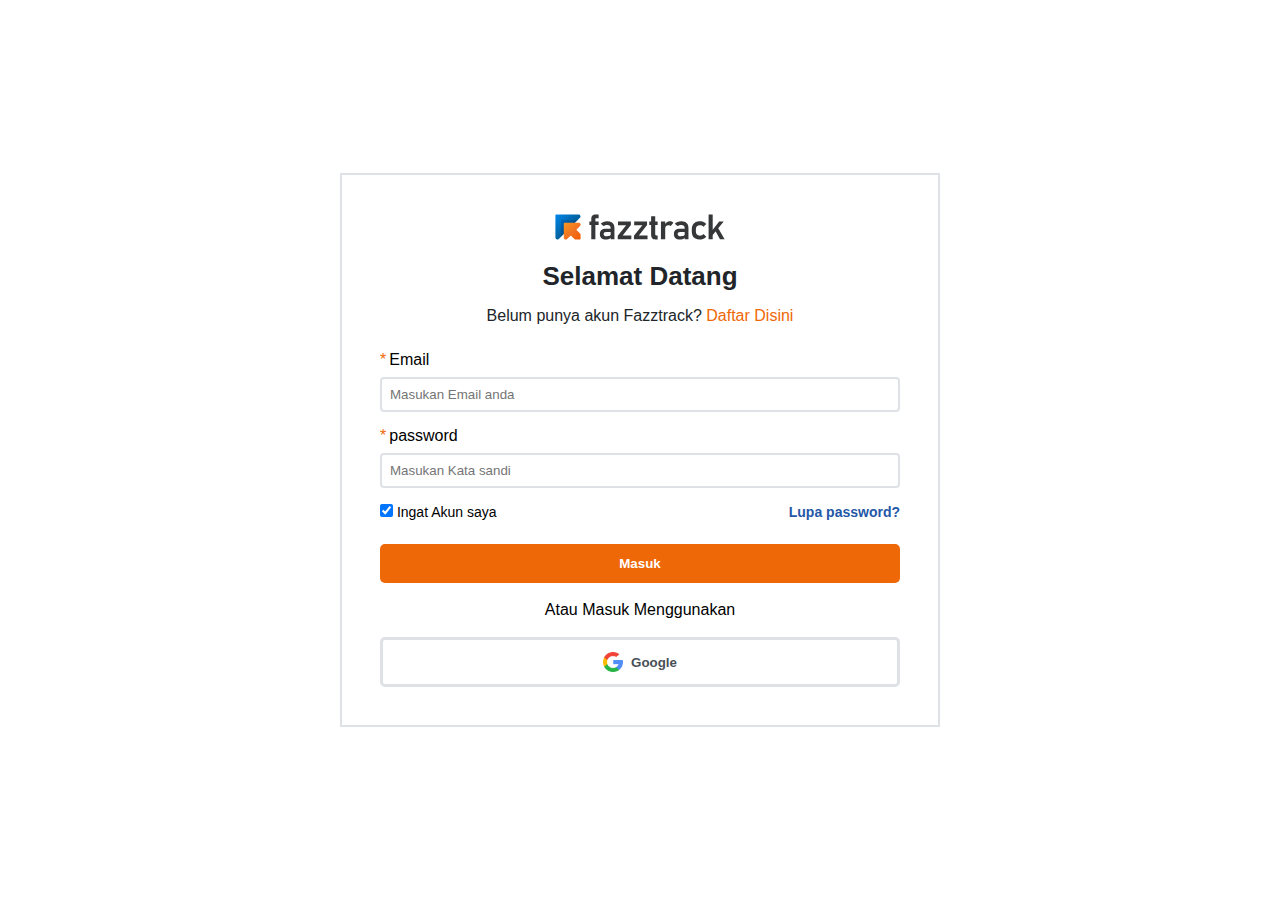
<file: index.html>
<!DOCTYPE html>
<html lang="en">
<head>
    <meta charset="UTF-8">
    <meta name="viewport" content="width=device-width, initial-scale=1.0">
    <title>Login-Fazztrack</title>
    <link rel="stylesheet" href="/style.css">
</head>
<body>

    <section>

        <main>

            <header>

                <img src="/img/fazztrack-color.svg" alt="Fazztrack Logo">
                <h2>Selamat Datang</h2>
                <p>Belum punya akun Fazztrack? <span><a href="/regis.html">Daftar Disini</a></span></p>

            </header>

            <form>

                <div class="email">
                    <label><span class="must">*</span>Email</label>
                    <input type="text" class="input-email" placeholder="Masukan Email anda"> 
                </div>

                <div class="password">
                    <label><span class="must">*</span>password</label>
                    <input type="password" class="input-password" placeholder="Masukan Kata sandi"> 
                </div>

                <div class="reminder">

                    <div class="check-box">
                        <label class="container">
                            <input type="checkbox" checked="checked">
                            <span class="checkmark"></span>
                            Ingat Akun saya
                          </label>
                    </div>
                               
                    <div class="forgot-pass">
                        <p>Lupa password?</p>
                    </div>

                </div>


                <div class="login">
                    <button class="btn-masuk" >Masuk</button>
                    <p>Atau Masuk Menggunakan</p>
                    <button class="btn-google"><img src="/img/google.png" alt="" style="width: 20px; margin-right: 8px;">Google</button>
                </div>

            </form>
           

        </main>

    </section>

</body>
</html>
</file>
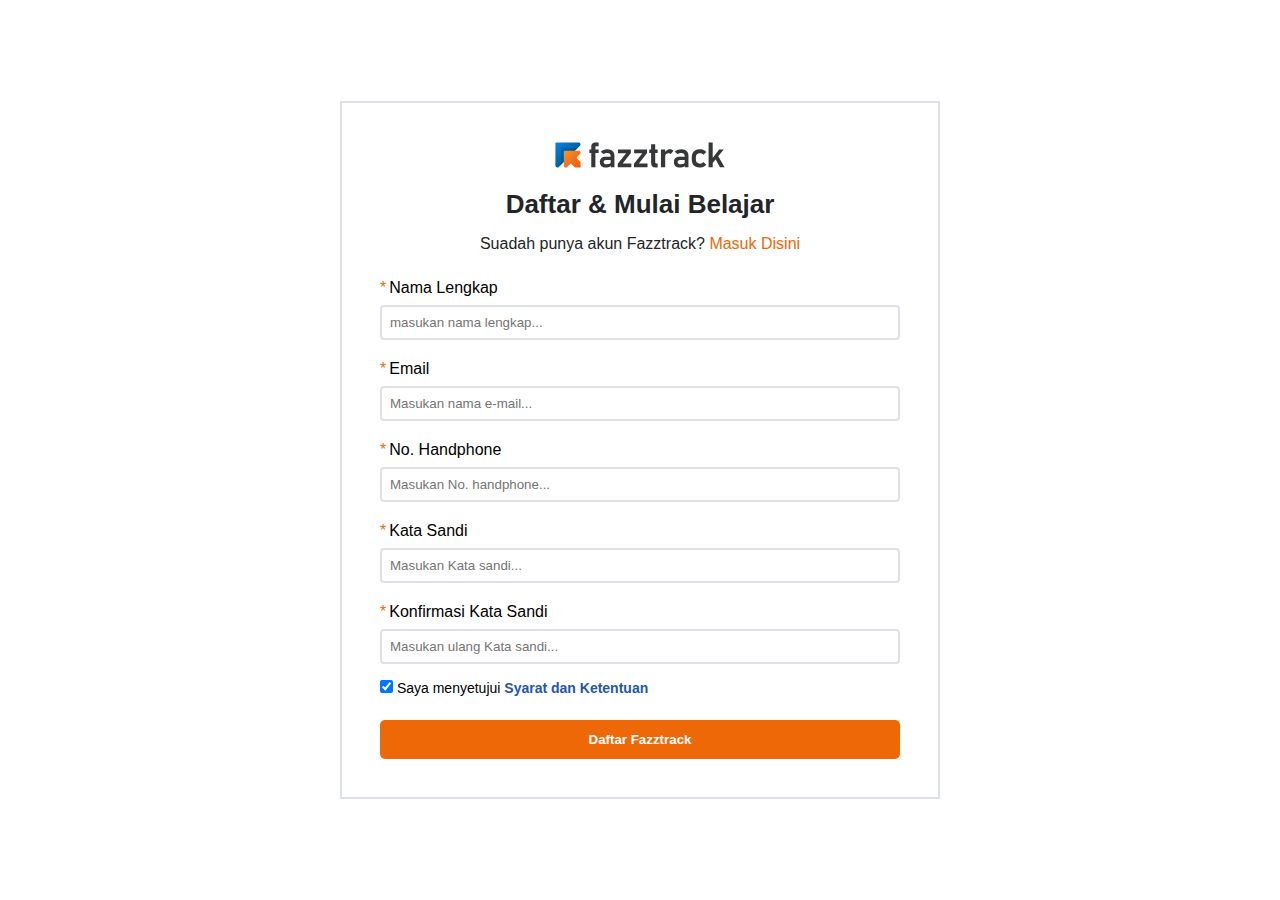
<file: regis.html>
<!DOCTYPE html>
<html lang="en">

<head>
    <meta charset="UTF-8">
    <meta name="viewport" content="width=device-width, initial-scale=1.0">
    <title>Register-Fazztrack</title>
    <link rel="stylesheet" href="/style.css">
</head>

<body>

    <section>

        <main>

            <header>

                <img src="/img/fazztrack-color.svg" alt="Fazztrack Logo">
                <h2>Daftar & Mulai Belajar</h2>
                <p>Suadah punya akun Fazztrack? <span><a href="/index.html">Masuk Disini</a></span></p>

            </header>

            <form>

                <div class="name-regis">
                    <label><span class="must">*</span>Nama Lengkap</label>
                    <input type="text" class="input-Name-regis" placeholder="masukan nama lengkap...">
                </div>

                <div class="email-regis">
                    <label><span class="must">*</span>Email</label>
                    <input type="text" class="input-email-regis" placeholder="Masukan nama e-mail...">
                </div>

                <div class="noHp-regis">
                    <label><span class="must">*</span>No. Handphone</label>
                    <input type="text" class="input-email-regis" placeholder="Masukan No. handphone...">
                </div>


                <div class="password-regis">
                    <label><span class="must">*</span>Kata Sandi</label>
                    <input type="password" class="input-password-regis" placeholder="Masukan Kata sandi...">
                </div>

                <div class="konferm-password-regis">
                    <label><span class="must">*</span>Konfirmasi Kata Sandi</label>
                    <input type="password" class="konferm-password" placeholder="Masukan ulang Kata sandi...">
                </div>

                <div class="reminder">

                    <div class="check-box">
                        <label class="container">
                            <input type="checkbox" checked="checked">
                            <span class="checkmark"></span>
                            Saya menyetujui <span>Syarat dan Ketentuan</span>
                        </label>
                    </div>

                </div>

                <div class="login">
                    <button class="btn-masuk">Daftar Fazztrack</button>
                </div>

            </form>


        </main>

    </section>
    
    <script src="/script.js"></script>
</body>

</html>
</file>
<file: style.css>
* {
    margin: 0;
    padding: 0;
    box-sizing: border-box;
    font-family: sans-serif;
}


/* Index.html */

section {
    background-color: #ffffff;
    display: flex;
    justify-content: center;
    align-items: center;
    height: 100vh;
}

main {
    border: 2px solid #dee1e5;
    width: 600px;
    padding: 38px;
    display: flex;
    flex-direction: column;
}

header {
    display: flex;
    flex-direction: column;
    justify-content: center;
}

header img {
    height: 28px;
    margin-bottom: 20px;
}

header h2 {
    font-size: 26px;

    color: #212529;
    text-align: center;
}

header p {
    margin-top: 15px;
    text-align: center;
    color: #212529;
}

header p span a{
    color: #ef6807;
    text-decoration: none;
}

form {
    margin-top: 26px;
}


.email {
    display: flex;
    flex-direction: column;
}

.email input {
    margin-top: 8px;
    padding: 8px;
    border: 2px solid #dee1e5;
    border-radius: 4px;
}

.email input:focus {
    color: #495057;
    background-color: #fff;
    border-color: #80bdff;
    outline: 0;
    box-shadow: 0 0 0 0.2rem rgba(0, 123, 225, .25);
}

.must {
    color: #ef6807;
    margin-right: 3px;
}

.password {
    margin-top: 15px;
    display: flex;
    flex-direction: column;
}

.password input {
    margin-top: 8px;
    padding: 8px;
    border: 2px solid #dee1e5;
    border-radius: 4px;
}

.password input:focus {
    color: #495057;
    background-color: #fff;
    border-color: #80bdff;
    outline: 0;
}

.reminder {
    margin-top: 16px;
    display: flex;
    justify-content: space-between;
}

.reminder p {
    color: #2557a7;
    font-weight: bold;
    font-size: 14px;
}

.check-box{
    font-size: 14px;
}

.login {
    margin-top: 24px;
    display: flex;
    justify-content: center;
    flex-direction: column;
}

.btn-masuk {
    border: none;
    padding: 12px;
    border-radius: 5px;
    background-color: #ef6807;
    color: white;
    font-weight: bold;
}

.login p {
    display: flex;
    justify-content: center;
    margin: 18px;
}

.btn-google {
    border: 3px solid #dee1e5;
    padding: 12px;
    border-radius: 5px;
    background-color: #fff;
    color: #495057;
    font-weight: 550;
    display: flex;
    align-items: center;
    justify-content: center;
}

/* end */



/* regis.html */

.name-regis {
    display: flex;
    flex-direction: column;
}

.name-regis input {
    margin-top: 8px;
    padding: 8px;
    border: 2px solid #dee1e5;
    border-radius: 4px;
}



.email-regis {
    display: flex;
    flex-direction: column;
    margin-top: 20px;
}

.email-regis input {
    margin-top: 8px;
    padding: 8px;
    border: 2px solid #dee1e5;
    border-radius: 4px;
}

.noHp-regis {
    display: flex;
    flex-direction: column;
    margin-top: 20px;
}

.noHp-regis input {
    margin-top: 8px;
    padding: 8px;
    border: 2px solid #dee1e5;
    border-radius: 4px;
}

.password-regis {
    display: flex;
    flex-direction: column;
    margin-top: 20px;
}

.password-regis input {
    margin-top: 8px;
    padding: 8px;
    border: 2px solid #dee1e5;
    border-radius: 4px;
}

.konferm-password-regis {
    display: flex;
    flex-direction: column;
    margin-top: 20px;
}

.konferm-password-regis input {
    margin-top: 8px;
    padding: 8px;
    border: 2px solid #dee1e5;
    border-radius: 4px;
}

.check-box span {
    color: #2557a7;
    font-weight: 600;
}




/* end */



@media screen and (max-width: 576px) {

    section {
        display: flex;
        align-items: start;
    }

    main {
        margin-top: 20px;
        border: none;
    }

    header img {
        height: 24px;
        margin-bottom: 20px;
    }

    header h2 {
        font-size: 22px;
        color: #212529;
        text-align: center;
    }

    header p {
        font-size: 12px;
    }



}
</file>
